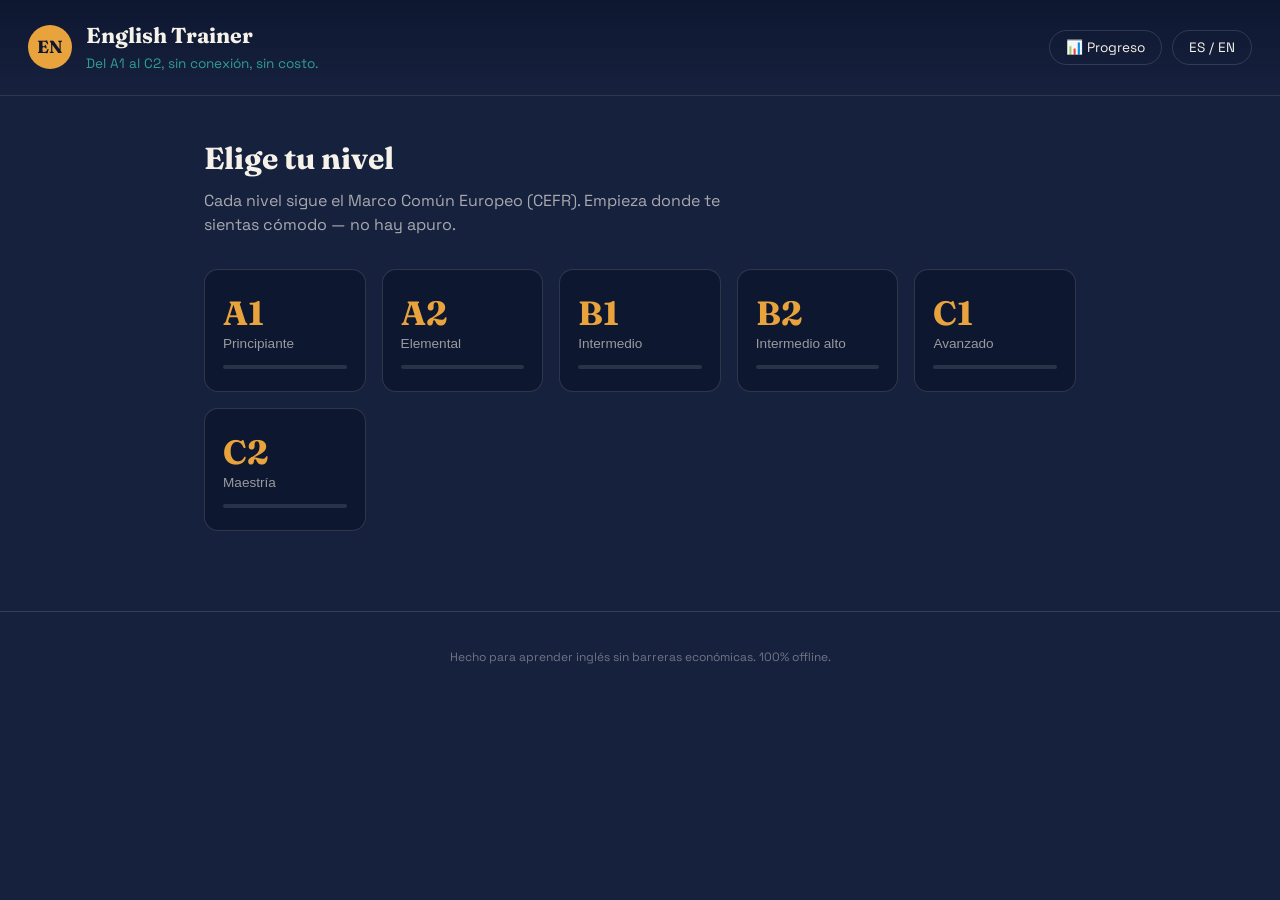
<file: index.html>
<!DOCTYPE html>
<html lang="es">
<head>
<meta charset="UTF-8">
<meta name="viewport" content="width=device-width, initial-scale=1.0">
<meta name="theme-color" content="#16213e">
<link rel="manifest" href="manifest.json">
<link rel="icon" href="icons/icon-192.png">
<title>English Trainer A1–C2 · Entrenador de Inglés</title>
<link rel="stylesheet" href="css/style.css">
</head>
<body>

<header class="topbar">
  <div class="brand">
    <span class="brand-mark">EN</span>
    <div class="brand-text">
      <h1>English Trainer</h1>
      <p class="tagline" data-es="Del A1 al C2, sin conexión, sin costo." data-en="A1 to C2, offline, free.">Del A1 al C2, sin conexión, sin costo.</p>
    </div>
  </div>
  <div class="topbar-actions">
    <button id="insights-btn" class="pill-btn" title="Ver estadísticas y dejar comentarios / View stats and leave feedback" data-es="📊 Progreso" data-en="📊 Progress">📊 Progreso</button>
    <button id="lang-toggle" class="pill-btn" title="Cambiar idioma de la interfaz / Switch interface language">ES / EN</button>
  </div>
</header>

<main id="app">

  <!-- LEVEL MAP -->
  <section id="view-levels" class="view">
    <h2 data-es="Elige tu nivel" data-en="Choose your level">Elige tu nivel</h2>
    <p class="subtext" data-es="Cada nivel sigue el Marco Común Europeo (CEFR). Empieza donde te sientas cómodo — no hay apuro." data-en="Each level follows the CEFR framework. Start wherever feels right — there's no rush.">Cada nivel sigue el Marco Común Europeo (CEFR). Empieza donde te sientas cómodo — no hay apuro.</p>
    <div id="level-grid" class="level-grid"></div>
  </section>

  <!-- SKILL MAP FOR A LEVEL -->
  <section id="view-skills" class="view hidden">
    <button class="back-btn" data-back="levels">← <span data-es="Niveles" data-en="Levels">Niveles</span></button>
    <h2 id="skills-title"></h2>
    <div id="skill-grid" class="skill-grid"></div>
  </section>

  <!-- EXERCISE SESSION -->
  <section id="view-session" class="view hidden">
    <button class="back-btn" data-back="skills">← <span data-es="Volver" data-en="Back">Volver</span></button>
    <div class="session-bar">
      <div class="progress-track"><div id="progress-fill" class="progress-fill"></div></div>
      <span id="streak-badge" class="streak-badge hidden">🔥 <span id="streak-count">0</span></span>
      <span id="session-counter">0 / 0</span>
    </div>
    <div id="exercise-card" class="exercise-card"></div>
  </section>

  <!-- SESSION RESULT -->
  <section id="view-result" class="view hidden">
    <div class="result-card">
      <h2 id="result-title"></h2>
      <p id="result-detail"></p>
      <div class="result-actions">
        <button id="retry-btn" class="primary-btn" data-es="Repetir" data-en="Retry">Repetir</button>
        <button id="review-mistakes-btn" class="ghost-btn hidden" data-es="Practicar errores" data-en="Practice mistakes">Practicar errores</button>
        <button id="continue-btn" class="ghost-btn" data-es="Seguir" data-en="Continue">Seguir</button>
      </div>
    </div>
  </section>

  <!-- INSIGHTS / FEEDBACK -->
  <section id="view-insights" class="view hidden">
    <button class="back-btn" data-back="levels">← <span data-es="Niveles" data-en="Levels">Niveles</span></button>
    <h2 data-es="Tu progreso" data-en="Your progress">Tu progreso</h2>
    <p class="subtext" data-es="Estos son los puntos gramaticales donde más te equivocas. Compártelos para ayudar a mejorar el curso." data-en="These are the grammar points you struggle with most. Share them to help improve the course.">Estos son los puntos gramaticales donde más te equivocas. Compártelos para ayudar a mejorar el curso.</p>

    <div id="insights-empty" class="subtext hidden" data-es="Aún no hay suficientes datos. ¡Completa algunos ejercicios primero!" data-en="Not enough data yet. Complete a few exercises first!">Aún no hay suficientes datos. ¡Completa algunos ejercicios primero!</div>
    <div id="insights-list" class="insights-list"></div>

    <div class="feedback-block">
      <h3 data-es="¿Algo más que quieras contarnos?" data-en="Anything else you'd like to tell us?">¿Algo más que quieras contarnos?</h3>
      <p class="subtext small" data-es="Ej: qué frase te confundió, qué palabra no entendiste, qué te gustaría practicar más." data-en="E.g. which sentence confused you, which word you didn't understand, what you'd like to practice more.">Ej: qué frase te confundió, qué palabra no entendiste, qué te gustaría practicar más.</p>
      <textarea id="feedback-text" class="feedback-textarea" rows="4"></textarea>
      <div class="feedback-actions">
        <button id="save-feedback-btn" class="primary-btn" data-es="Guardar comentario" data-en="Save comment">Guardar comentario</button>
        <button id="export-btn" class="ghost-btn" data-es="Exportar y compartir" data-en="Export & share">Exportar y compartir</button>
      </div>
      <p id="feedback-saved-msg" class="feedback-saved-msg hidden" data-es="¡Guardado! Gracias por ayudar a mejorar el curso." data-en="Saved! Thanks for helping improve the course.">¡Guardado! Gracias por ayudar a mejorar el curso.</p>
    </div>
  </section>

</main>

<footer class="footbar">
  <p data-es="Hecho para aprender inglés sin barreras económicas. 100% offline." data-en="Built to learn English with no economic barriers. 100% offline.">Hecho para aprender inglés sin barreras económicas. 100% offline.</p>
</footer>

<script src="js/db.js"></script>
<script src="js/audio.js"></script>
<script src="js/data.js"></script>
<script src="js/exercises.js"></script>
<script src="js/app.js"></script>
<script>
  // Service workers require http(s) — silently skip when opened via file://
  // (double-click index.html), so that usage path is completely unaffected.
  if ('serviceWorker' in navigator && location.protocol.startsWith('http')) {
    window.addEventListener('load', () => {
      navigator.serviceWorker.register('service-worker.js').catch(() => {
        // Non-fatal: app works fine without the offline cache layer.
      });
    });
  }
</script>
</body>
</html>
</file>
<file: css/style.css>
@import url('https://fonts.googleapis.com/css2?family=Fraunces:opsz,wght@9..144,500;9..144,700&family=Space+Grotesk:wght@400;500;700&display=swap');

:root{
  --ink:        #16213e;
  --ink-deep:   #0e1730;
  --paper:      #f6f2e9;
  --amber:      #e8a33d;
  --amber-dim:  #c98a2c;
  --teal:       #2f9e8f;
  --coral:      #e8583c;
  --line:       rgba(246,242,233,0.14);
  --font-display: 'Fraunces', serif;
  --font-body:    'Space Grotesk', sans-serif;
}

*{ box-sizing:border-box; }
html{ scroll-behavior:smooth; }
body{
  margin:0;
  background:var(--ink);
  color:var(--paper);
  font-family:var(--font-body);
  line-height:1.5;
}
.hidden{ display:none !important; }

/* ---------- topbar ---------- */
.topbar{
  display:flex; align-items:center; justify-content:space-between;
  padding:20px 28px;
  border-bottom:1px solid var(--line);
  background:linear-gradient(180deg, var(--ink-deep), var(--ink));
}
.brand{ display:flex; align-items:center; gap:14px; }
.brand-mark{
  font-family:var(--font-display); font-weight:700; font-size:1.1rem;
  width:44px; height:44px; border-radius:50%;
  display:flex; align-items:center; justify-content:center;
  background:var(--amber); color:var(--ink-deep);
}
.brand-text h1{ margin:0; font-family:var(--font-display); font-size:1.35rem; font-weight:700; }
.tagline{ margin:2px 0 0; font-size:0.85rem; color:var(--teal); }
.topbar-actions{ display:flex; align-items:center; gap:10px; }
.pill-btn{
  background:transparent; border:1px solid var(--line); color:var(--paper);
  padding:8px 16px; border-radius:999px; font-family:var(--font-body); font-size:0.85rem;
  cursor:pointer; transition:border-color .2s, background .2s;
}
.pill-btn:hover{ border-color:var(--amber); background:rgba(232,163,61,0.08); }

.subtext.small{ font-size:0.8rem; margin-bottom:14px; }

.insights-list{ display:flex; flex-direction:column; gap:12px; margin-bottom:36px; }
.insight-card{
  background:var(--ink-deep); border:1px solid var(--line); border-radius:12px; padding:16px 18px;
}
.insight-header{ display:flex; align-items:center; gap:10px; flex-wrap:wrap; }
.insight-level{
  font-family:var(--font-display); font-weight:700; color:var(--amber);
  font-size:0.85rem; padding:2px 8px; border:1px solid var(--amber); border-radius:6px;
}
.insight-title{ font-weight:600; flex:1; }
.insight-rate{ font-size:0.8rem; color:var(--coral); font-weight:600; }
.insight-detail{ list-style:none; margin:10px 0 0; padding:0; }
.insight-detail li{
  font-size:0.8rem; color:rgba(246,242,233,0.6); padding:4px 0; border-top:1px solid var(--line);
}
.insight-detail li:first-child{ border-top:none; }

.feedback-block{
  border-top:1px solid var(--line); padding-top:24px; margin-top:12px;
}
.feedback-block h3{ font-family:var(--font-display); font-size:1.2rem; margin:0 0 4px; }
.feedback-textarea{
  width:100%; padding:14px 16px; border-radius:10px; font-size:0.95rem;
  background:var(--ink-deep); border:1px solid var(--line); color:var(--paper);
  font-family:var(--font-body); resize:vertical; margin-top:6px;
}
.feedback-textarea:focus{ outline:none; border-color:var(--amber); }
.feedback-actions{ display:flex; gap:10px; margin-top:14px; flex-wrap:wrap; }
.feedback-saved-msg{ margin-top:12px; font-size:0.85rem; color:var(--teal); }

/* ---------- main / views ---------- */
#app{ max-width:920px; margin:0 auto; padding:40px 24px 80px; }
.view h2{ font-family:var(--font-display); font-size:1.9rem; margin:0 0 8px; }
.subtext{ color:rgba(246,242,233,0.65); max-width:560px; margin:0 0 32px; }

/* level grid: presented as waypoints on a route */
.level-grid{
  display:grid; grid-template-columns:repeat(auto-fill,minmax(150px,1fr)); gap:16px;
}
.level-card{
  position:relative;
  background:var(--ink-deep);
  border:1px solid var(--line);
  border-radius:14px;
  padding:22px 18px;
  cursor:pointer;
  color:var(--paper);
  transition:transform .15s, border-color .15s;
  text-align:left;
}
.level-card:hover{ transform:translateY(-3px); border-color:var(--amber); }
.level-card .lv-code{
  font-family:var(--font-display); font-size:2.1rem; font-weight:700; color:var(--amber);
}
.level-card .lv-name{ display:block; margin-top:2px; font-size:0.85rem; color:rgba(246,242,233,0.6); }
.level-card .lv-bar{ margin-top:14px; height:4px; border-radius:2px; background:rgba(246,242,233,0.12); overflow:hidden; }
.level-card .lv-bar-fill{ height:100%; background:var(--teal); width:0%; }
.level-card.locked{ opacity:0.45; cursor:not-allowed; }

/* skill grid */
.skill-grid{ display:grid; grid-template-columns:repeat(auto-fill,minmax(220px,1fr)); gap:14px; margin-top:24px; }
.skill-card{
  background:var(--ink-deep); border:1px solid var(--line); border-radius:12px;
  padding:18px; cursor:pointer; color:var(--paper); transition:border-color .15s;
}
.skill-card:hover{ border-color:var(--teal); }
.skill-card h3{ margin:0 0 4px; font-family:var(--font-display); font-size:1.1rem; color:var(--paper); }
.skill-card p{ margin:0; font-size:0.8rem; color:rgba(246,242,233,0.55); }
.skill-tag{
  display:inline-block; margin-top:10px; font-size:0.7rem; letter-spacing:.05em;
  text-transform:uppercase; color:var(--amber);
}

.back-btn{
  background:none; border:none; color:rgba(246,242,233,0.6);
  font-family:var(--font-body); font-size:0.85rem; cursor:pointer; margin-bottom:18px; padding:0;
}
.back-btn:hover{ color:var(--amber); }

/* ---------- session ---------- */
.session-bar{ display:flex; align-items:center; gap:14px; margin-bottom:28px; }
.progress-track{ flex:1; height:6px; border-radius:3px; background:rgba(246,242,233,0.12); overflow:hidden; }
.progress-fill{ height:100%; background:var(--amber); width:0%; transition:width .3s; }
#session-counter{ font-size:0.8rem; color:rgba(246,242,233,0.6); white-space:nowrap; }
.streak-badge{
  font-size:0.8rem; color:var(--amber); font-weight:600; white-space:nowrap;
  display:flex; align-items:center; gap:4px;
}

.exercise-card{
  background:var(--ink-deep); border:1px solid var(--line); border-radius:16px;
  padding:32px; min-height:260px;
}
.exercise-prompt-label{
  font-size:0.75rem; text-transform:uppercase; letter-spacing:.08em; color:var(--teal); margin-bottom:10px;
}
.passage-box{
  background:var(--ink); border:1px solid var(--line); border-radius:12px;
  padding:18px 20px; margin-bottom:22px;
}
.passage-text{ font-size:0.95rem; line-height:1.65; margin:0; }
.passage-translation{
  font-size:0.85rem; line-height:1.6; color:rgba(246,242,233,0.6);
  margin:12px 0 0; padding-top:12px; border-top:1px dashed var(--line);
}
.passage-toggle{
  background:none; border:none; color:var(--amber); font-size:0.8rem;
  cursor:pointer; padding:10px 0 0; font-family:var(--font-body);
}
.passage-toggle:hover{ text-decoration:underline; }
.prompt-row{ display:flex; align-items:flex-start; gap:12px; margin-bottom:24px; }.exercise-prompt{ font-family:var(--font-display); font-size:1.5rem; margin:0; flex:1; }
.speaker-btn{
  flex-shrink:0; width:38px; height:38px; border-radius:50%;
  background:var(--ink); border:1px solid var(--line); color:var(--paper);
  font-size:1rem; cursor:pointer; transition:border-color .15s, transform .1s;
}
.speaker-btn:hover:not(:disabled){ border-color:var(--amber); transform:scale(1.05); }
.speaker-btn:disabled{ opacity:0.3; cursor:not-allowed; }
.listen-hint{ font-size:0.85rem; color:rgba(246,242,233,0.55); margin:-12px 0 16px; }
.options{ display:grid; gap:10px; }
.option-btn{
  display:flex; align-items:center; gap:12px;
  text-align:left; padding:14px 16px; border-radius:10px;
  background:var(--ink); border:1px solid var(--line); color:var(--paper);
  font-family:var(--font-body); font-size:1rem; cursor:pointer; transition:border-color .15s, background .15s;
}
.option-key{
  flex-shrink:0; width:22px; height:22px; border-radius:6px;
  background:rgba(246,242,233,0.08); color:rgba(246,242,233,0.5);
  font-size:0.75rem; font-weight:700; display:flex; align-items:center; justify-content:center;
}
.option-btn:hover:not(:disabled){ border-color:var(--amber); }
.option-btn:hover:not(:disabled) .option-key{ background:var(--amber); color:var(--ink-deep); }
.option-btn.correct{ border-color:var(--teal); background:rgba(47,158,143,0.15); }
.option-btn.incorrect{ border-color:var(--coral); background:rgba(232,88,60,0.15); }
.option-btn:disabled{ cursor:default; }

@keyframes flashCorrect{
  0%{ box-shadow:0 0 0 0 rgba(47,158,143,0.5); }
  100%{ box-shadow:0 0 0 10px rgba(47,158,143,0); }
}
@keyframes flashIncorrect{
  0%, 100%{ transform:translateX(0); }
  20%{ transform:translateX(-6px); }
  40%{ transform:translateX(6px); }
  60%{ transform:translateX(-4px); }
  80%{ transform:translateX(4px); }
}
.flash-correct{ animation:flashCorrect 0.5s ease-out; }
.flash-incorrect{ animation:flashIncorrect 0.4s ease-in-out; }

.fill-input{
  width:100%; padding:14px 16px; border-radius:10px; font-size:1rem;
  background:var(--ink); border:1px solid var(--line); color:var(--paper); font-family:var(--font-body);
}
.fill-input:focus{ outline:none; border-color:var(--amber); }

.exercise-feedback{ margin-top:18px; font-size:0.9rem; min-height:1.3em; }
.exercise-feedback.correct{ color:var(--teal); }
.exercise-feedback.incorrect{ color:var(--coral); }

.exercise-actions{ margin-top:24px; display:flex; justify-content:flex-end; gap:10px; }
.primary-btn{
  background:var(--amber); color:var(--ink-deep); border:none; padding:12px 22px;
  border-radius:10px; font-family:var(--font-body); font-weight:700; cursor:pointer;
}
.primary-btn:hover{ background:var(--amber-dim); }
.primary-btn:disabled{ opacity:0.4; cursor:not-allowed; }
.ghost-btn{
  background:transparent; color:var(--paper); border:1px solid var(--line); padding:12px 22px;
  border-radius:10px; font-family:var(--font-body); cursor:pointer;
}
.ghost-btn:hover{ border-color:var(--amber); }

/* ---------- result ---------- */
.result-card{ text-align:center; padding:60px 20px; }
.result-card h2{ font-family:var(--font-display); font-size:2rem; margin-bottom:8px; }
.result-actions{ display:flex; justify-content:center; gap:12px; margin-top:26px; }
@keyframes celebrateBounce{
  0%{ transform:scale(0.9); }
  40%{ transform:scale(1.06); }
  70%{ transform:scale(0.98); }
  100%{ transform:scale(1); }
}
.result-card.celebrate #result-title{
  animation:celebrateBounce 0.6s cubic-bezier(.34,1.56,.64,1);
  color:var(--amber);
}
.mistake-list{
  list-style:none; margin:24px auto 0; padding:0; max-width:440px; text-align:left;
  display:flex; flex-direction:column; gap:8px;
}
.mistake-list li{
  background:var(--ink-deep); border:1px solid var(--line); border-radius:8px;
  padding:10px 14px; font-size:0.85rem;
}
.mistake-q{ color:rgba(246,242,233,0.7); }
.mistake-a{ color:var(--teal); font-weight:600; }

/* ---------- footer ---------- */
.footbar{
  text-align:center; padding:24px; font-size:0.75rem; color:rgba(246,242,233,0.4);
  border-top:1px solid var(--line);
}

@media (max-width:600px){
  .topbar{ padding:16px; }
  #app{ padding:28px 16px 60px; }
  .exercise-card{ padding:22px; }
}
</file>
